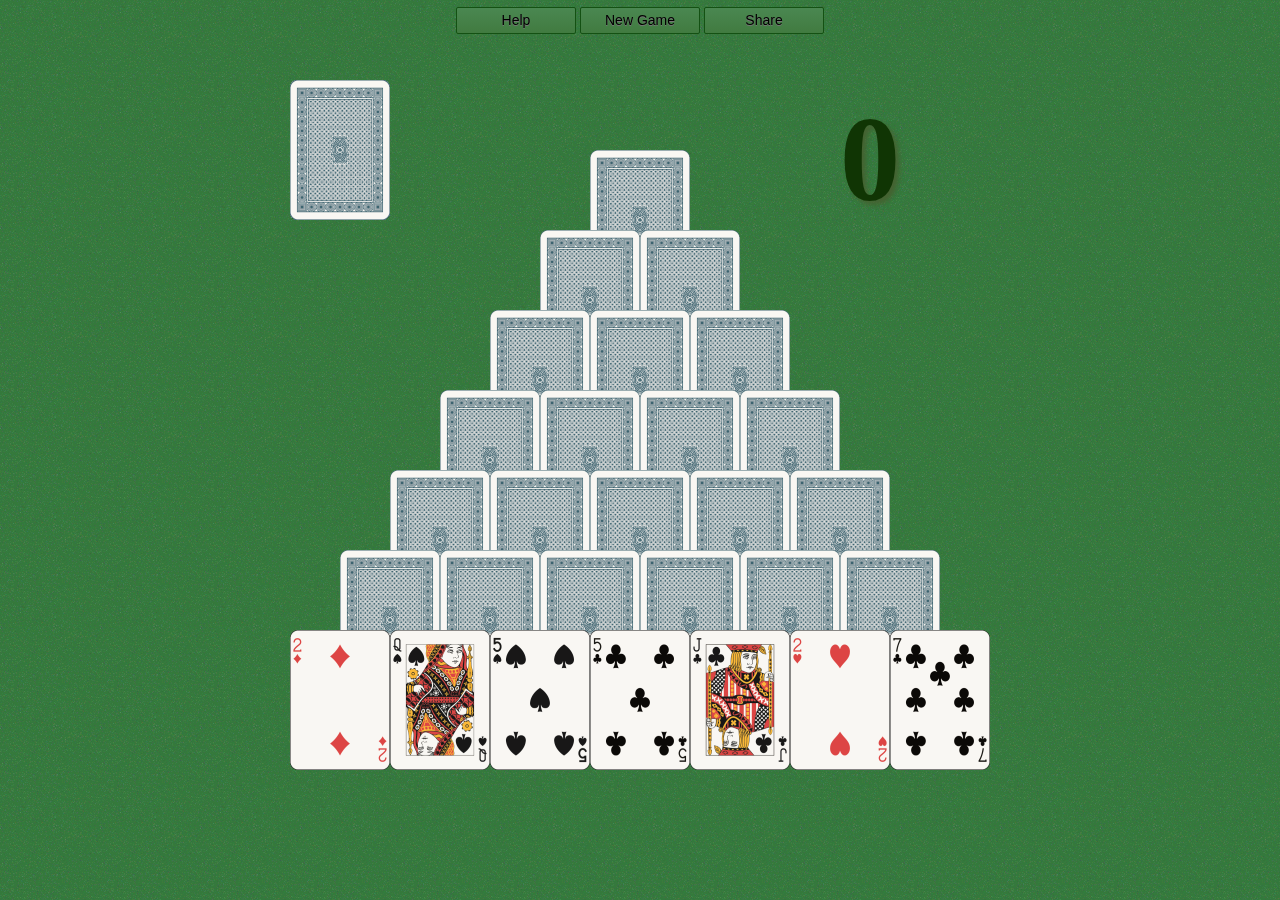
<file: index.html>
<!DOCTYPE html>
<html lang="ru">
  <head>
    <meta charset="UTF-8" />
    <meta name="viewport" content="width=device-width, initial-scale=1.0" />
    <meta http-equiv="X-UA-Compatible" content="ie=edge" />
    <!-- <link rel="stylesheet" type="text/css" href="css/style.css"> -->

    <title>Пасьянс "Піраміда"</title>
    <style>
      * {
        font-family: Arial;
        -moz-user-select: none;
        -khtml-user-select: none;
        -webkit-user-select: none;
        user-select: none;
      }

      .game {
        display: flex;
        justify-content: center;
        margin: 0;
        padding: 0;
      }
      #canvas {
        -webkit-tap-highlight-color: rgba(0, 0, 0, 0);
      }

      .sensor {
        /*position: fixed;*/
        /*top: 0;*/
        width: 100%;
        height: 100px;
        z-index: 300;
        border: 1px solid #145113;
        background-color: rgba(0, 0, 0, 0.3);
      }

      h1 {
        font-size: 26px;
        text-align: center;
        margin: 4px;
        padding: 0px;
      }

      h2 {
        font-size: 18px;
        text-align: left;
        margin: 4px;
        padding: 0px;
      }

      p {
        font-size: 14px;
        margin: 8px;
        padding: 0px;
      }

      .b-popup {
        width: 100%;
        height: 100%;
        background-color: rgba(0, 0, 0, 0.5);
        overflow: hidden;
        position: fixed;
        top: 0px;
        z-index: 500;
      }
      .b-popup .b-popup-content {
        margin: 60px auto 0px auto;
        width: 90%;
        max-width: 600px;
        /*height: 40px;*/
        padding: 6px;
        background-color: rgba(100, 150, 100, 0.8);
        border-radius: 5px;
        box-shadow: 0px 0px 10px #000;
      }

      #close {
        margin: 0 auto;
      }

      .help-close {
        display: flex;
        margin: 0 auto;
      }

      .help-none {
        display: none;
      }

      .help-block {
        display: block;
      }

      .help-start {
        top: 5px;
      }

      .nav {
        position: absolute;
        display: flex;
        justify-content: center;
        width: 100%;
        top: 5px;
        z-index: 500;
      }

      .game_btn {
        background: linear-gradient(to bottom, #4a8751 0%, #417b40 100%);
        color: #000;
        font-size: 14px;
        text-shadow: 0 1px 0 #757575;
        padding: 4px 0 5px 0;
        margin: 2px;
        cursor: pointer;
        border: 0;
        border-top: 1px solid #145113;
        border-right: 1px solid #145113;
        border-left: 1px solid #145113;
        border-bottom: 1px solid #145113;
        /*box-shadow: 0 -1px 0 #0e780c, 0 1px 0 #000;*/
        width: 120px;
        border-radius: 2px;
      }
    </style>
  </head>
  <body
    style="background: #34793c url('img/fon.png'); color: #ffffff; margin: 0px"
  >
    <div class="game">
      <div>
        <canvas
          id="canvas"
          style="width: 100%; max-width: 740px; z-index: 100"
        ></canvas>
        <!-- <div id="sensor" class="sensor"></div> -->
      </div>
    </div>

    <div class="nav">
      <div class="help-start">
        <button id="help-start" class="game_btn">Help</button>
      </div>
      <div class="help-start">
        <button id="new-game" class="game_btn">New Game</button>
      </div>
      <div class="help-start">
        <button
          id="share-game"
          class="game_btn"
          onclick="TelegramGameProxy.shareScore()"
        >
          Share
        </button>
      </div>
    </div>

    <div id="help" class="help-none">
      <div class="b-popup">
        <div class="b-popup-content">
          <div class="">
            <h1>Пасьянс Піраміда</h1>
            <h2>Мета гри</h2>

            <p>Видалити з піраміди всі карти, сума очок яких складає 13.</p>

            <h2>Правила</h2>

            <p>
              28 карт викладаються в 7 рядів у формі піраміди. Решта карти
              складають резервну колоду, яка кладеться сорочкою вгору. Гральними
              картами є нижні не прикриті карти піраміди і верхня карта
              резервної колоди. З гральних карт вибираються всі королі і всі
              пари карт, які в сумі складають 13, наприклад: туз-дама, 2 і
              валет, 6 і 7.
            </p>

            <p>
              Очки: 1 очко - Туз, 11 очок - Валет, 12 очок - Дама, 13 очок -
              Король.
            </p>

            <p>
              Коли всі можливості вичерпані, можна починати перегортати резервну
              колоду. Пасьянс зійшовся, якщо всі карти вдалося розібрати
              попарно.
            </p>
            <div class="help-close">
              <button id="close" class="game_btn">Close</button>
            </div>
          </div>
        </div>
      </div>
    </div>

    <script src="js/script.js"></script>
    <script src="https://telegram.org/js/games.js"></script>
  </body>
</html>
</file>
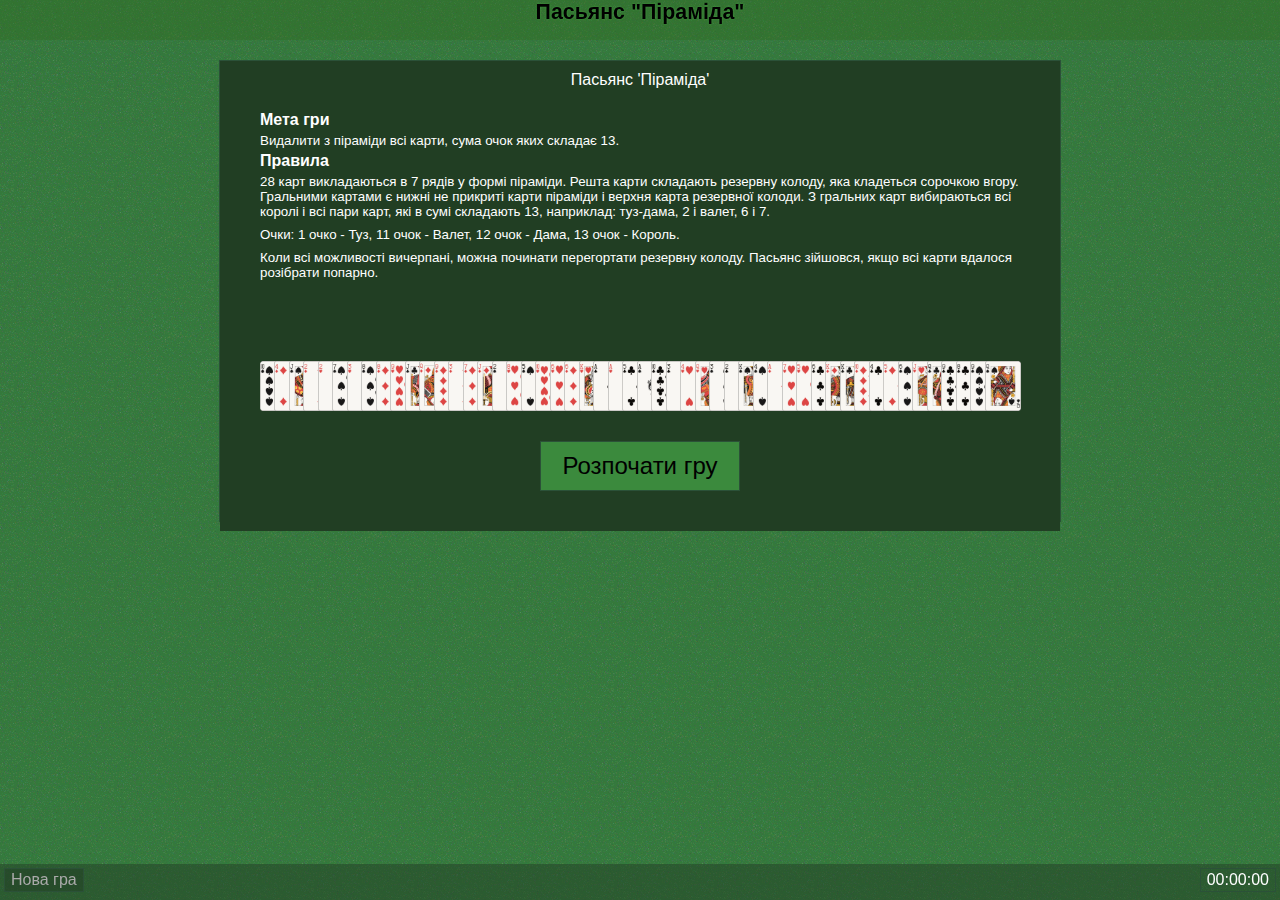
<file: html/index.html>
<!DOCTYPE html>
<html>
  <head>
    <meta charset="utf-8" />
    <title>Пасьянс "Піраміда"</title>
    <link rel="stylesheet" type="text/css" href="style.css" />
  </head>
  <body>
    <div id="shapka">
      <h1>Пасьянс "Піраміда"</h1>
    </div>

    <div id="game"></div>
    <!-- Ігрове поле -->

    <div id="footer">
      <!-- Підвал -->
      <!-- <div>
		<ul class="menu">
			 <li>Нова гра</li>
			 <li>Налаштування</li>
			 <li>Очки:</li>
		</ul>	
	</div> -->
      <button id="new-game">Нова гра</button>
      <div id="clock">00:00:00</div>
    </div>
    <script src="script.js"></script>
  </body>
</html>
</file>
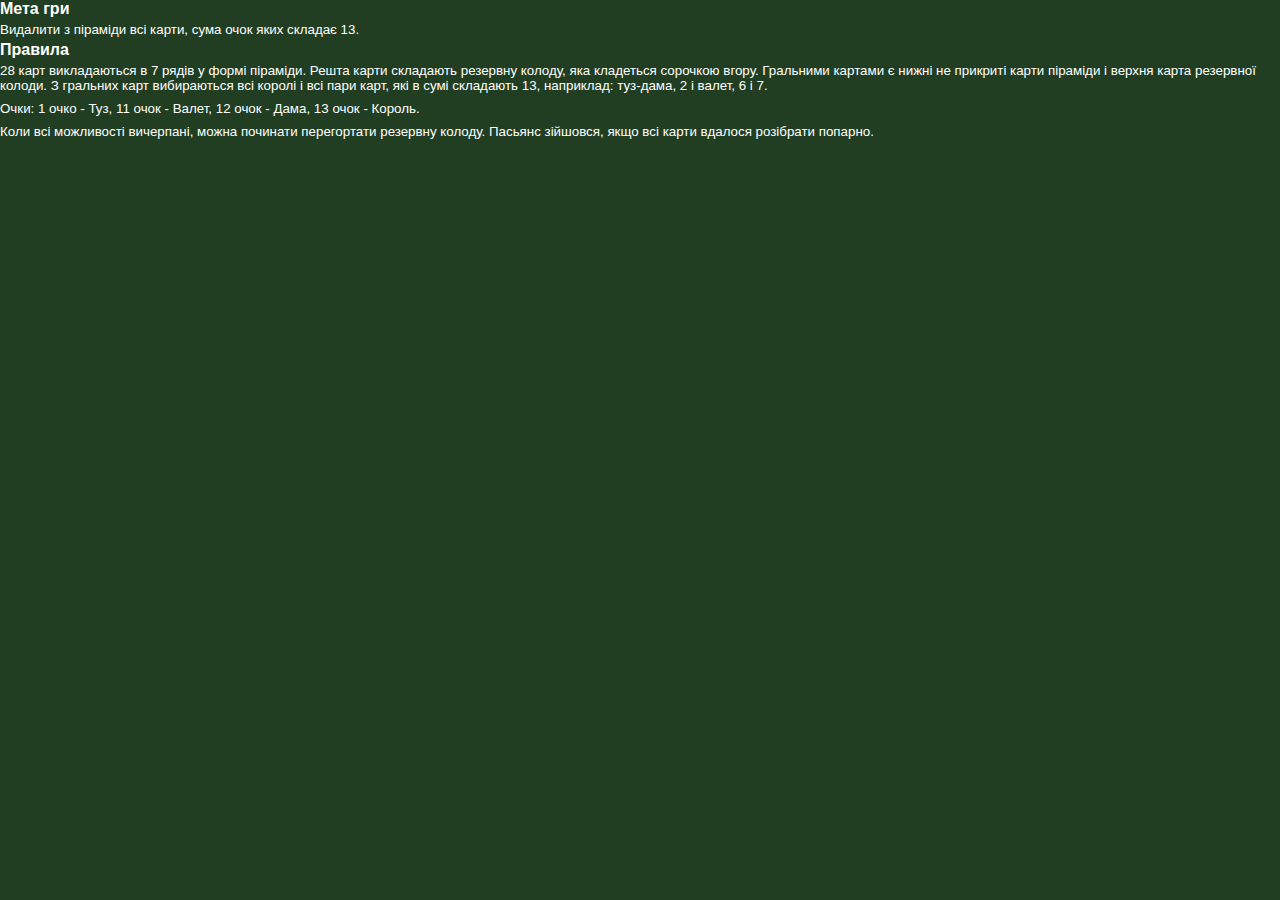
<file: html/help.html>
<!DOCTYPE html>
<html>
<head>
	<meta charset="utf-8">
	<title>Пасьянс "Піраміда"</title>
	<link rel="stylesheet" type="text/css" href="style.css">
</head>
<body class="help">
<div class="help">
<h2>Мета гри</h2>

<p>Видалити з піраміди всі карти, сума очок яких складає 13.</p>

<h2>Правила</h2>

<p>28 карт викладаються в 7 рядів у формі піраміди. Решта карти складають резервну колоду, яка кладеться сорочкою вгору. Гральними картами є нижні не прикриті карти піраміди і верхня карта резервної колоди. З гральних карт вибираються всі королі і всі пари карт, які в сумі складають 13, наприклад: туз-дама, 2 і валет, 6 і 7.</p>

<p> Очки: 1 очко - Туз, 11 очок - Валет, 12 очок - Дама, 13 очок - Король.</p>
<!-- <ul>
	<li>1 очко - Туз.</li>
	<li>11 очок - Валет.</li>
	<li>12 очок - Дама.</li>
	<li>13 очок - Король.</li>
</ul> -->

<p>Коли всі можливості вичерпані, можна починати перегортати резервну колоду. Пасьянс зійшовся, якщо всі карти вдалося розібрати попарно.</p>
</div>
</body>
</html>
</file>
<file: css/style.css>
*{
    font-family: Arial;
    -moz-user-select: none;
	-khtml-user-select: none;
	-webkit-user-select: none;
	user-select: none;
	box-sizing: border-box;
}

.game{
	display: flex;
	justify-content: center;
	margin: 0;	
	padding: 0;
	
}
#canvas{
	border: 1px solid #34793C;
}

.sensor{
	/*position: fixed;*/
	/*top: 0;*/
	width: 100%;
	height: 100px;
	z-index:300;
	border: 1px solid #145113;
	background-color: rgba(0,0,0,0.3);
}

h1{
	font-size: 26px;
	text-align: center;
	margin: 4px;
	padding: 0px;
}

h2{
	font-size: 18px;
	text-align: left;
	margin: 4px;
	padding: 0px;
}

p{	
	font-size: 14px;
	margin: 8px;
	padding: 0px;
}

.b-popup{
    width:100%;
    height:100%;
    background-color: rgba(0,0,0,0.5);
    overflow:hidden;
    position:fixed;
    top:0px;
    z-index:500;
}
.b-popup .b-popup-content{
    margin:60px auto 0px auto;
    width:90%;
    max-width: 600px;
    /*height: 40px;*/
    padding:6px;
    background-color: rgba(100,150,100,0.8);
    border-radius:5px;
    box-shadow: 0px 0px 10px #000;
}

#close{
	margin: 0 auto;
}

.help-close{
	display: flex;
	margin: 0 auto;	
}

.help-none{
	display: none;
}

.help-block{
	display: block;
}

.help-start{
	
	top: 5px;
	
}

.nav{
	position: absolute;
	display: flex;
	justify-content: center;
	width: 100%;
	top: 5px;
	z-index:500;
}

.game_btn {
 background: linear-gradient(to bottom, #4A8751 0%,#417B40 100%);
 color: #000;
 font-size: 14px;
 text-shadow: 0 1px 0 #757575;
 padding: 4px 0 5px 0;
 margin: 2px;
 cursor: pointer;
 border: 0;
 border-top: 1px solid #145113;
 border-right: 1px solid #145113;
 border-left: 1px solid #145113;
 border-bottom: 1px solid #145113;
 /*box-shadow: 0 -1px 0 #0e780c, 0 1px 0 #000;*/
 width: 120px;
 border-radius: 2px;
}
</file>
<file: html/style.css>
body {
  background: #34793c url("images/fon.png");
  text-align: center;
  color: #ffffff;
  font-family: "Comic Sans MS", Geneva, Arial;
  margin: 0px;
  padding: 0px;
}

#shapka {
  background-color: rgba(48, 107, 32, 0.4);
  position: fixed;
  left: 0px;
  top: 0px;
  width: 100%;
  height: 40px;
  z-index: 100;
}

#shapka h1 {
  color: #000000;
  font-size: 16pt;
  text-shadow: #41a23f 0 0 2px;
  margin: 0;
  padding-top: 10;
}

#game {
  border: 1px solid #2b5138;
  height: 460px;
  width: 840px;
  position: relative;
  margin: 60px auto;
}

#footer {
  background-color: rgba(33, 62, 35, 0.5);
  /*opacity: 0.8;*/
  position: fixed;
  left: 0px;
  bottom: 0px;
  width: 100%;
  height: 36px;
  z-index: 100;
}

#clock {
  margin: 4px;
  padding: 2px 6px;
  top: 0px;
  right: 0px;
  border: 1px solid #2b5138;
  font-size: 12pt;
  position: absolute;
}

#new-game {
  margin: 4px;
  padding: 2px 6px;
  top: 0px;
  left: 0px;
  border: 1px solid #2b5138;
  background-color: rgba(33, 62, 35, 0.5);
  color: #aaa;
  font-size: 12pt;
  position: absolute;
}

.start-game {
  top: 380px;
  left: 320px;
  width: 200px;
  height: 50px;
  border: 1px solid #2b5138;
  background-color: #3b8a3d;
  font-size: 18pt;
  position: absolute;
}

.load-game {
  position: relative;
  z-index: 1000;
  /*border: 2px solid #2B5138;	*/
  background-color: rgba(33, 62, 35, 1);
  padding-top: 10px;
  height: 460px;
  width: 840px;
  margin: 0px auto;
}

.help {
  background: rgba(33, 62, 35, 1);
  text-align: left;
  padding: 0;
  margin: 0;
}

.help body {
  background-color: rgba(33, 62, 35, 1);
}

.help h2 {
  font-size: 12pt;
  padding: 0;
  margin: 0;
}

.help p {
  font-size: 10pt;
  padding: 4px 0;
  margin: 0;
}

.help-game {
  background-color: rgba(33, 62, 35, 1);
  padding: 0;
  top: 50px;
  left: 40px;
  width: 760px;
  height: 220px;
  border: 0;
  text-align: left;
  position: absolute;
}

.load-game img {
  position: absolute;
  height: 50px;
  width: 36px;
  top: 300px;
  left: 50px;
}

.menu {
  list-style-type: none;
  margin: 4px;
  padding: 0;
  top: 0px;
  left: 0px;
  position: absolute;
  font-size: 12pt;
}

.menu li {
  display: inline;
  margin: 0;
  padding: 3px 6px;
  border: 1px solid #2b5138;
}

.cards {
  background-size: 100%;
  height: 140px;
  width: 100px;
  position: absolute;
}

.card-cheked {
  -webkit-filter: invert(100%);
  filter: invert(100%);
}

.card-move {
  -webkit-filter: invert(50%);
  filter: invert(50%);
}

.points {
  color: #000000;
  font-size: 24pt;
  font-weight: bold;
  text-shadow: #24542e 0 0 2px;
  position: absolute;
  left: 650px;
  top: 30px;
}
</file>
